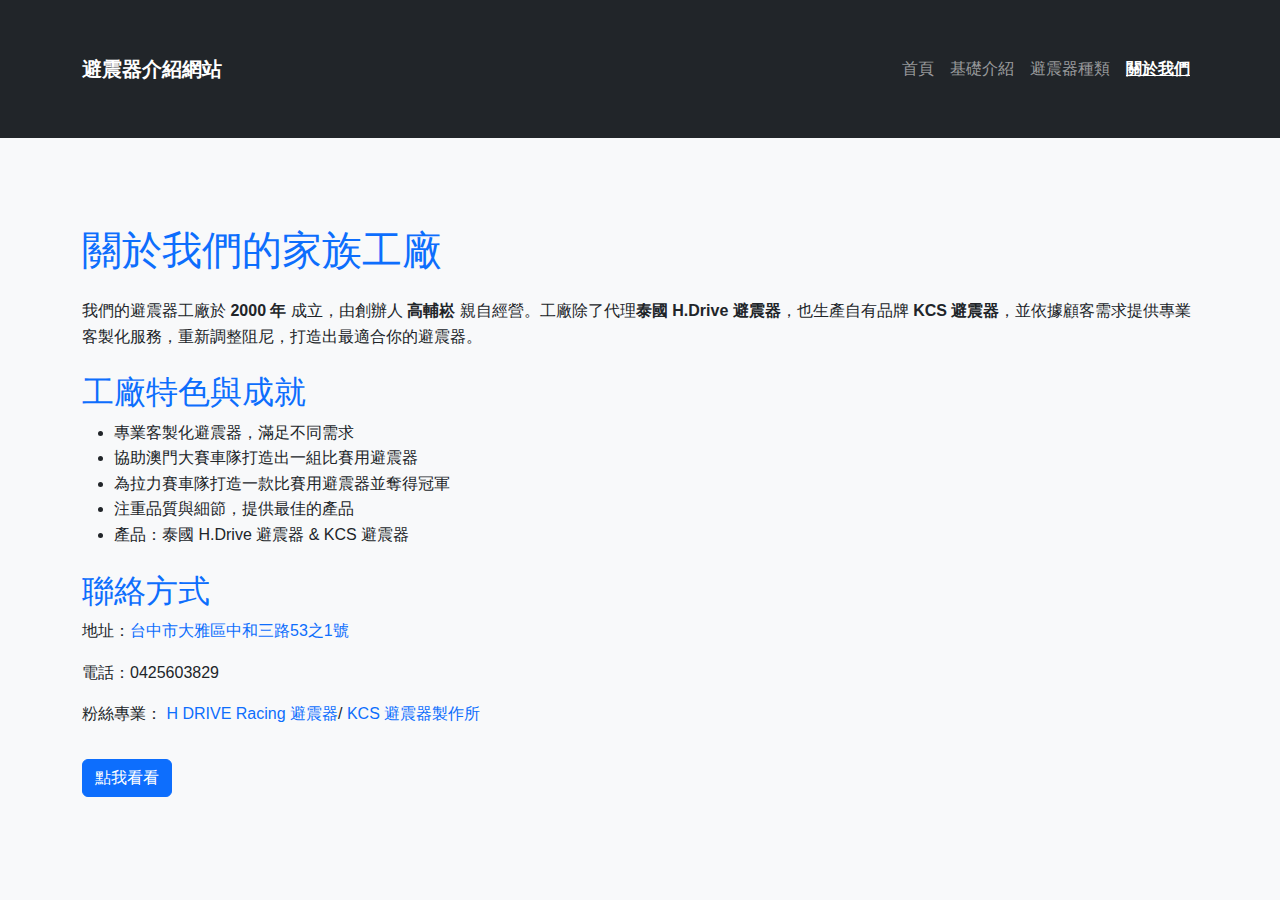
<file: about.html>
<!DOCTYPE html>
<html lang="zh-Hant">
<head>
    <meta charset="UTF-8">
    <meta name="viewport" content="width=device-width, initial-scale=1.0">
    <title>關於我們 - 避震器介紹網站</title>
    <!-- Bootstrap5 CSS CDN -->
    <link href="https://cdn.jsdelivr.net/npm/bootstrap@5.3.0/dist/css/bootstrap.min.css" rel="stylesheet">
    <link rel="stylesheet" href="css/style.css">
</head>
<body>

    <!-- 導覽列 -->
    <nav class="navbar navbar-expand-lg navbar-dark bg-dark">
        <div class="container">
            <a class="navbar-brand" href="frontpage.html">避震器介紹網站</a>
            <button class="navbar-toggler" type="button" data-bs-toggle="collapse" data-bs-target="#navbarNav">
                <span class="navbar-toggler-icon"></span>
            </button>
            <div class="collapse navbar-collapse" id="navbarNav">
                <ul class="navbar-nav ms-auto">
                    <li class="nav-item">
                        <a class="nav-link" href="frontpage.html">首頁</a>
                    </li>
                    <li class="nav-item">
                        <a class="nav-link" href="basic.html">基礎介紹</a>
                    </li>
                    <li class="nav-item">
                        <a class="nav-link" href="types.html">避震器種類</a>
                    </li>
                    <li class="nav-item">
                        <a class="nav-link active" href="about.html">關於我們</a>
                    </li>
                </ul>
            </div>
        </div>
    </nav>

    <!-- 關於我們內容 -->
    <div class="container mt-5">
        <h1 class="mb-4">關於我們的家族工廠</h1>

        <p>我們的避震器工廠於 <strong>2000 年</strong> 成立，由創辦人 <strong>高輔崧</strong> 親自經營。工廠除了代理<strong>泰國 H.Drive 避震器</strong>，也生產自有品牌 <strong>KCS 避震器</strong>，並依據顧客需求提供專業客製化服務，重新調整阻尼，打造出最適合你的避震器。</p>

        <h2 class="mt-4">工廠特色與成就</h2>
        <ul>
            <li>專業客製化避震器，滿足不同需求</li>
            <li>協助澳門大賽車隊打造出一組比賽用避震器</li>
            <li>為拉力賽車隊打造一款比賽用避震器並奪得冠軍</li>
            <li>注重品質與細節，提供最佳的產品</li>
            <li>產品：泰國 H.Drive 避震器 & KCS 避震器</li>
        </ul>

        <h2 class="mt-4">聯絡方式</h2>
        <p>地址：<a href="https://www.google.com/maps/place/Pro+%E9%81%BF%E9%9C%87%E5%99%A8%E7%B6%AD%E4%BF%AE%E5%B7%A5%E6%88%BF/@24.2141821,120.6411586,17z/data=!3m1!4b1!4m6!3m5!1s0x346917e2a2d8b715:0xb92050e6419178e8!8m2!3d24.2141772!4d120.6437335!16s%2Fg%2F11s668zw12?entry=ttu&g_ep=EgoyMDI1MTIwOS4wIKXMDSoKLDEwMDc5MjA3MUgBUAM%3D" target="_blank">台中市大雅區中和三路53之1號</a></p>
        <p>電話：0425603829</p>
        <p>粉絲專業：
          <a href="https://share.google/uwCC1jkum8EnPCqsS" target="_blank">H DRIVE Racing 避震器</a>/
          <a href="https://share.google/8KzSScfj2646ljkMH" target="_blank">KCS 避震器製作所</a>
        </p>

        <!-- 新增按鈕 -->
    <button id="welcomeBtn" class="btn btn-primary mt-3">點我看看</button>
    </div>

    <!-- 共用 JS -->
    <script src="js/script.js"></script>
    <!-- Bootstrap5 JS CDN -->
    <script src="https://cdn.jsdelivr.net/npm/bootstrap@5.3.0/dist/js/bootstrap.bundle.min.js"></script>
</body>

</html>
</file>
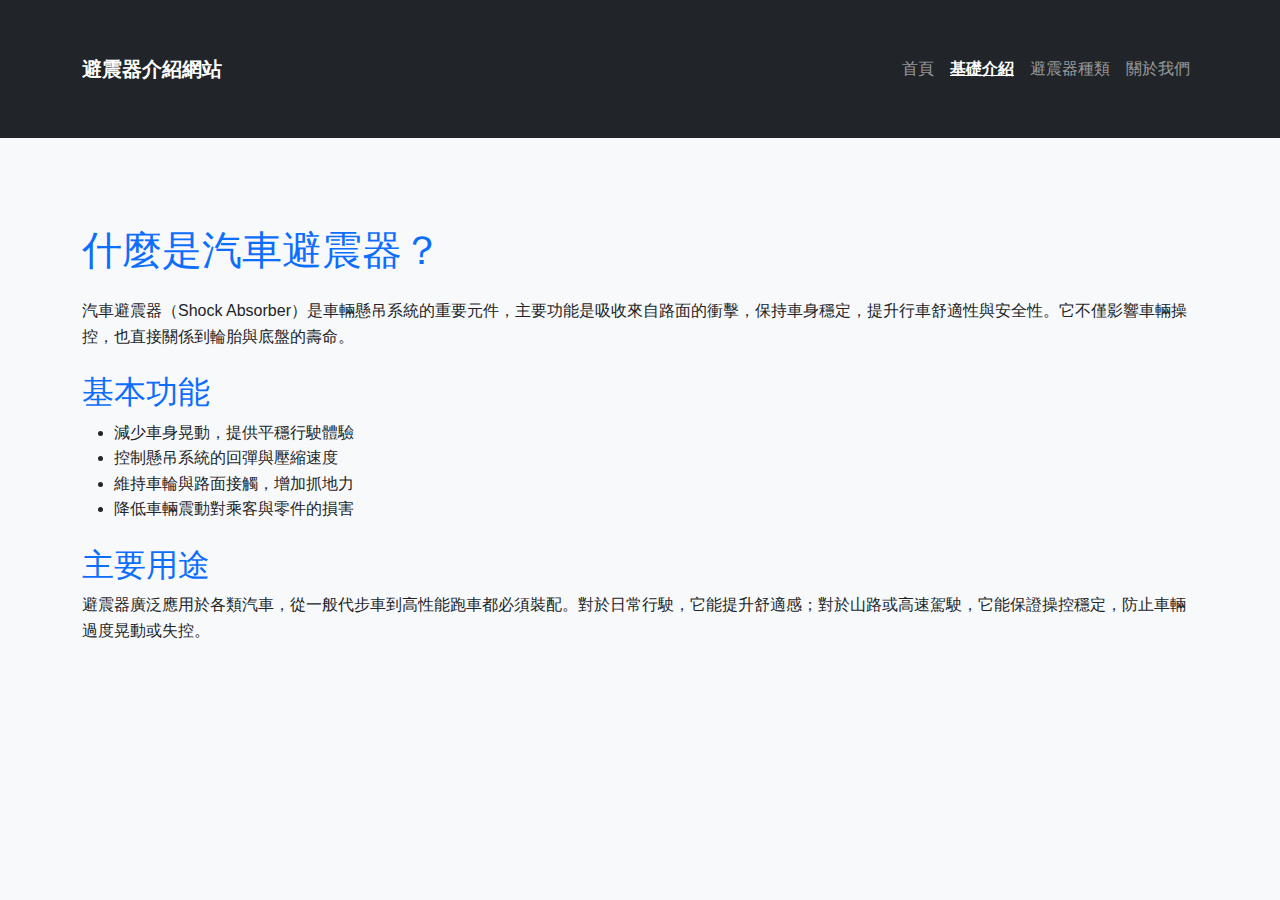
<file: basic.html>
<!DOCTYPE html>
<html lang="zh-Hant">
<head>
    <meta charset="UTF-8">
    <meta name="viewport" content="width=device-width, initial-scale=1.0">
    <title>基礎介紹 - 避震器介紹網站</title>
    <!-- Bootstrap5 CSS CDN -->
    <link href="https://cdn.jsdelivr.net/npm/bootstrap@5.3.0/dist/css/bootstrap.min.css" rel="stylesheet">
    <link rel="stylesheet" href="css/style.css">
</head>
<body>

    <!-- 導覽列 -->
    <nav class="navbar navbar-expand-lg navbar-dark bg-dark">
        <div class="container">
            <a class="navbar-brand" href="index.html">避震器介紹網站</a>
            <button class="navbar-toggler" type="button" data-bs-toggle="collapse" data-bs-target="#navbarNav">
                <span class="navbar-toggler-icon"></span>
            </button>
            <div class="collapse navbar-collapse" id="navbarNav">
                <ul class="navbar-nav ms-auto">
                    <li class="nav-item">
                        <a class="nav-link" href="index.html">首頁</a>
                    </li>
                    <li class="nav-item">
                        <a class="nav-link active" href="basic.html">基礎介紹</a>
                    </li>
                    <li class="nav-item">
                        <a class="nav-link" href="types.html">避震器種類</a>
                    </li>
                    <li class="nav-item">
                        <a class="nav-link" href="about.html">關於我們</a>
                    </li>
                </ul>
            </div>
        </div>
    </nav>

    <!-- 基礎介紹內容 -->
    <div class="container mt-5">
        <h1 class="mb-4">什麼是汽車避震器？</h1>

        <p>汽車避震器（Shock Absorber）是車輛懸吊系統的重要元件，主要功能是吸收來自路面的衝擊，保持車身穩定，提升行車舒適性與安全性。它不僅影響車輛操控，也直接關係到輪胎與底盤的壽命。</p>

        <h2 class="mt-4">基本功能</h2>
        <ul>
            <li>減少車身晃動，提供平穩行駛體驗</li>
            <li>控制懸吊系統的回彈與壓縮速度</li>
            <li>維持車輪與路面接觸，增加抓地力</li>
            <li>降低車輛震動對乘客與零件的損害</li>
        </ul>

        <h2 class="mt-4">主要用途</h2>
        <p>避震器廣泛應用於各類汽車，從一般代步車到高性能跑車都必須裝配。對於日常行駛，它能提升舒適感；對於山路或高速駕駛，它能保證操控穩定，防止車輛過度晃動或失控。</p>
    </div>

    <!-- 共用 JS -->
    <script src="js/script.js"></script>
    <!-- Bootstrap5 JS CDN -->
    <script src="https://cdn.jsdelivr.net/npm/bootstrap@5.3.0/dist/js/bootstrap.bundle.min.js"></script>
</body>
</html>
</file>
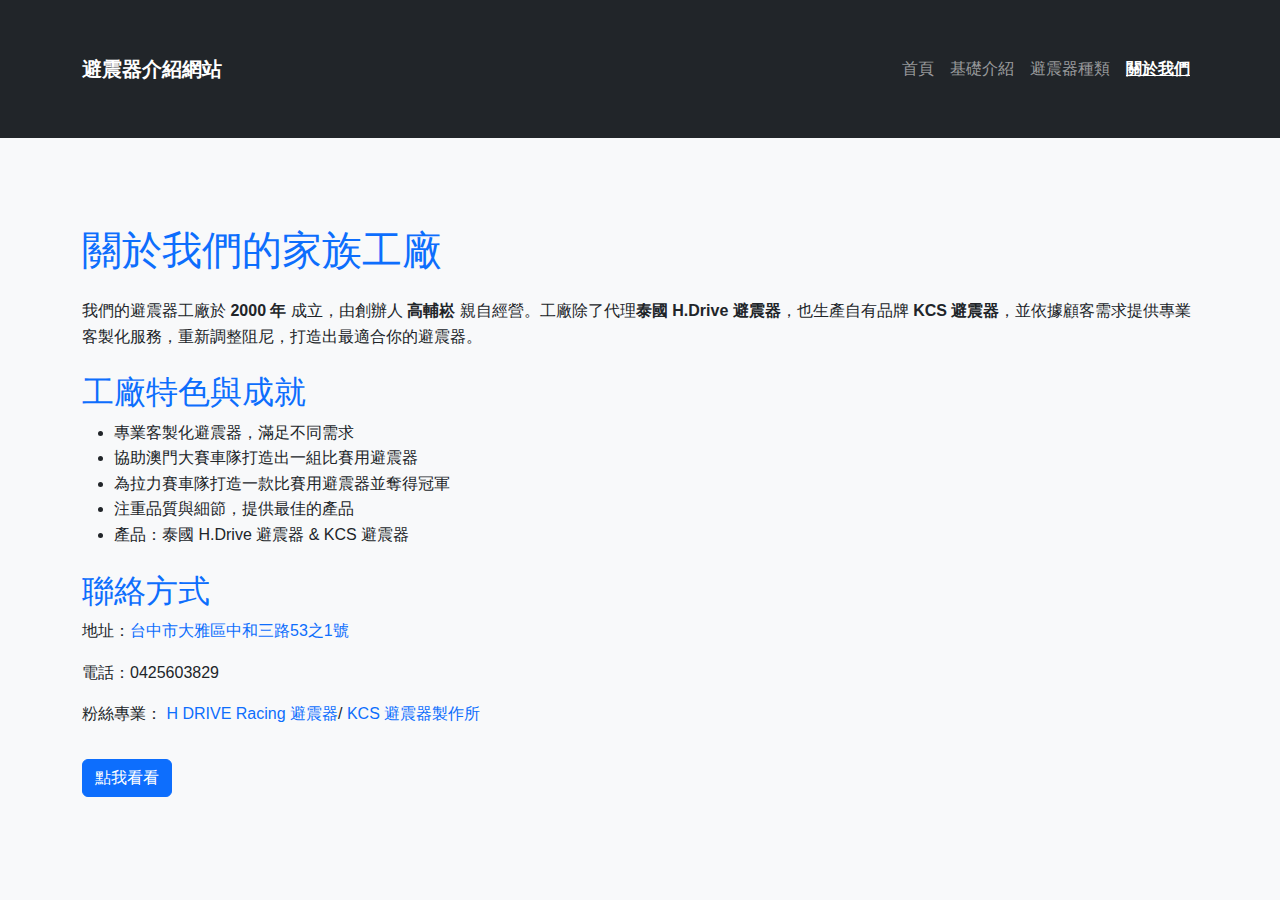
<file: 汽車避震器介紹網站/about.html>
<!DOCTYPE html>
<html lang="zh-Hant">
<head>
    <meta charset="UTF-8">
    <meta name="viewport" content="width=device-width, initial-scale=1.0">
    <title>關於我們 - 避震器介紹網站</title>
    <!-- Bootstrap5 CSS CDN -->
    <link href="https://cdn.jsdelivr.net/npm/bootstrap@5.3.0/dist/css/bootstrap.min.css" rel="stylesheet">
    <link rel="stylesheet" href="css/style.css">
</head>
<body>

    <!-- 導覽列 -->
    <nav class="navbar navbar-expand-lg navbar-dark bg-dark">
        <div class="container">
            <a class="navbar-brand" href="index.html">避震器介紹網站</a>
            <button class="navbar-toggler" type="button" data-bs-toggle="collapse" data-bs-target="#navbarNav">
                <span class="navbar-toggler-icon"></span>
            </button>
            <div class="collapse navbar-collapse" id="navbarNav">
                <ul class="navbar-nav ms-auto">
                    <li class="nav-item">
                        <a class="nav-link" href="index.html">首頁</a>
                    </li>
                    <li class="nav-item">
                        <a class="nav-link" href="basic.html">基礎介紹</a>
                    </li>
                    <li class="nav-item">
                        <a class="nav-link" href="types.html">避震器種類</a>
                    </li>
                    <li class="nav-item">
                        <a class="nav-link active" href="about.html">關於我們</a>
                    </li>
                </ul>
            </div>
        </div>
    </nav>

    <!-- 關於我們內容 -->
    <div class="container mt-5">
        <h1 class="mb-4">關於我們的家族工廠</h1>

        <p>我們的避震器工廠於 <strong>2000 年</strong> 成立，由創辦人 <strong>高輔崧</strong> 親自經營。工廠除了代理<strong>泰國 H.Drive 避震器</strong>，也生產自有品牌 <strong>KCS 避震器</strong>，並依據顧客需求提供專業客製化服務，重新調整阻尼，打造出最適合你的避震器。</p>

        <h2 class="mt-4">工廠特色與成就</h2>
        <ul>
            <li>專業客製化避震器，滿足不同需求</li>
            <li>協助澳門大賽車隊打造出一組比賽用避震器</li>
            <li>為拉力賽車隊打造一款比賽用避震器並奪得冠軍</li>
            <li>注重品質與細節，提供最佳的產品</li>
            <li>產品：泰國 H.Drive 避震器 & KCS 避震器</li>
        </ul>

        <h2 class="mt-4">聯絡方式</h2>
        <p>地址：<a href="https://www.google.com/maps/place/Pro+%E9%81%BF%E9%9C%87%E5%99%A8%E7%B6%AD%E4%BF%AE%E5%B7%A5%E6%88%BF/@24.2141821,120.6411586,17z/data=!3m1!4b1!4m6!3m5!1s0x346917e2a2d8b715:0xb92050e6419178e8!8m2!3d24.2141772!4d120.6437335!16s%2Fg%2F11s668zw12?entry=ttu&g_ep=EgoyMDI1MTIwOS4wIKXMDSoKLDEwMDc5MjA3MUgBUAM%3D" target="_blank">台中市大雅區中和三路53之1號</a></p>
        <p>電話：0425603829</p>
        <p>粉絲專業：
          <a href="https://share.google/uwCC1jkum8EnPCqsS" target="_blank">H DRIVE Racing 避震器</a>/
          <a href="https://share.google/8KzSScfj2646ljkMH" target="_blank">KCS 避震器製作所</a>
        </p>

        <!-- 新增按鈕 -->
    <button id="welcomeBtn" class="btn btn-primary mt-3">點我看看</button>
    </div>

    <!-- 共用 JS -->
    <script src="js/script.js"></script>
    <!-- Bootstrap5 JS CDN -->
    <script src="https://cdn.jsdelivr.net/npm/bootstrap@5.3.0/dist/js/bootstrap.bundle.min.js"></script>
</body>
</html>
</file>
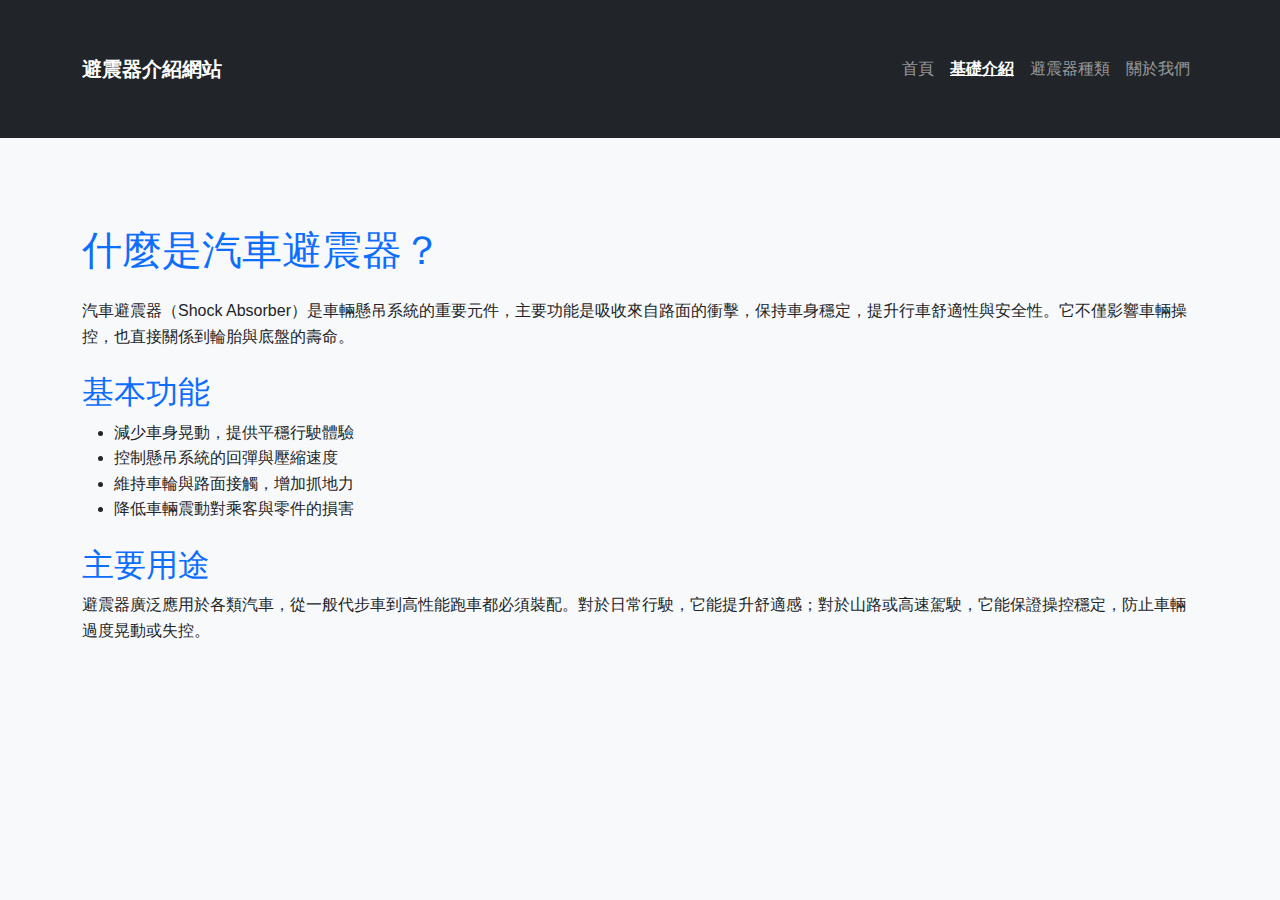
<file: 汽車避震器介紹網站/basic.html>
<!DOCTYPE html>
<html lang="zh-Hant">
<head>
    <meta charset="UTF-8">
    <meta name="viewport" content="width=device-width, initial-scale=1.0">
    <title>基礎介紹 - 避震器介紹網站</title>
    <!-- Bootstrap5 CSS CDN -->
    <link href="https://cdn.jsdelivr.net/npm/bootstrap@5.3.0/dist/css/bootstrap.min.css" rel="stylesheet">
    <link rel="stylesheet" href="css/style.css">
</head>
<body>

    <!-- 導覽列 -->
    <nav class="navbar navbar-expand-lg navbar-dark bg-dark">
        <div class="container">
            <a class="navbar-brand" href="frontpage.html">避震器介紹網站</a>
            <button class="navbar-toggler" type="button" data-bs-toggle="collapse" data-bs-target="#navbarNav">
                <span class="navbar-toggler-icon"></span>
            </button>
            <div class="collapse navbar-collapse" id="navbarNav">
                <ul class="navbar-nav ms-auto">
                    <li class="nav-item">
                        <a class="nav-link" href="frontpage.html">首頁</a>
                    </li>
                    <li class="nav-item">
                        <a class="nav-link active" href="basic.html">基礎介紹</a>
                    </li>
                    <li class="nav-item">
                        <a class="nav-link" href="types.html">避震器種類</a>
                    </li>
                    <li class="nav-item">
                        <a class="nav-link" href="about.html">關於我們</a>
                    </li>
                </ul>
            </div>
        </div>
    </nav>

    <!-- 基礎介紹內容 -->
    <div class="container mt-5">
        <h1 class="mb-4">什麼是汽車避震器？</h1>

        <p>汽車避震器（Shock Absorber）是車輛懸吊系統的重要元件，主要功能是吸收來自路面的衝擊，保持車身穩定，提升行車舒適性與安全性。它不僅影響車輛操控，也直接關係到輪胎與底盤的壽命。</p>

        <h2 class="mt-4">基本功能</h2>
        <ul>
            <li>減少車身晃動，提供平穩行駛體驗</li>
            <li>控制懸吊系統的回彈與壓縮速度</li>
            <li>維持車輪與路面接觸，增加抓地力</li>
            <li>降低車輛震動對乘客與零件的損害</li>
        </ul>

        <h2 class="mt-4">主要用途</h2>
        <p>避震器廣泛應用於各類汽車，從一般代步車到高性能跑車都必須裝配。對於日常行駛，它能提升舒適感；對於山路或高速駕駛，它能保證操控穩定，防止車輛過度晃動或失控。</p>
    </div>

    <!-- 共用 JS -->
    <script src="js/script.js"></script>
    <!-- Bootstrap5 JS CDN -->
    <script src="https://cdn.jsdelivr.net/npm/bootstrap@5.3.0/dist/js/bootstrap.bundle.min.js"></script>
</body>
</html>
</file>
<file: css/style.css>
/* ------------------------
   全站統一字體與基本樣式
------------------------- */
body {
    font-family: "Noto Sans TC", "微軟正黑體", sans-serif;
    line-height: 1.6;
    background-color: #f8f9fa; /* 淡灰背景，卡片和文字更清楚 */
    color: #212529;
}

/* ------------------------
   標題顏色
------------------------- */
h1, h2, h3 {
    color: #0d6efd; /* Bootstrap 主藍色 */
}

/* ------------------------
   主要容器間距
------------------------- */
.container {
    padding-top: 40px;
    padding-bottom: 40px;
}

/* ------------------------
   導覽列調整
------------------------- */
.navbar-brand {
    font-weight: bold;
}

.nav-link.active {
    font-weight: bold;
    text-decoration: underline;
}

/* ------------------------
   卡片樣式（types.html 避震器種類頁）
------------------------- */
.card {
    border-radius: 10px;
    box-shadow: 0 2px 6px rgba(0,0,0,0.1);
}

/* ------------------------
   列表美化（basic.html 功能列表 / about.html 特色列表）
------------------------- */
.list-group-item {
    border-radius: 5px;
    margin-bottom: 5px;
}

/* ------------------------
   超連結顏色微調
------------------------- */
a {
    color: #0d6efd;
    text-decoration: none;
}

a:hover {
    text-decoration: underline;
}
</file>
<file: 汽車避震器介紹網站/css/style.css>
/* ------------------------
   全站統一字體與基本樣式
------------------------- */
body {
    font-family: "Noto Sans TC", "微軟正黑體", sans-serif;
    line-height: 1.6;
    background-color: #f8f9fa; /* 淡灰背景，卡片和文字更清楚 */
    color: #212529;
}

/* ------------------------
   標題顏色
------------------------- */
h1, h2, h3 {
    color: #0d6efd; /* Bootstrap 主藍色 */
}

/* ------------------------
   主要容器間距
------------------------- */
.container {
    padding-top: 40px;
    padding-bottom: 40px;
}

/* ------------------------
   導覽列調整
------------------------- */
.navbar-brand {
    font-weight: bold;
}

.nav-link.active {
    font-weight: bold;
    text-decoration: underline;
}

/* ------------------------
   卡片樣式（types.html 避震器種類頁）
------------------------- */
.card {
    border-radius: 10px;
    box-shadow: 0 2px 6px rgba(0,0,0,0.1);
}

/* ------------------------
   列表美化（basic.html 功能列表 / about.html 特色列表）
------------------------- */
.list-group-item {
    border-radius: 5px;
    margin-bottom: 5px;
}

/* ------------------------
   超連結顏色微調
------------------------- */
a {
    color: #0d6efd;
    text-decoration: none;
}

a:hover {
    text-decoration: underline;
}
</file>
